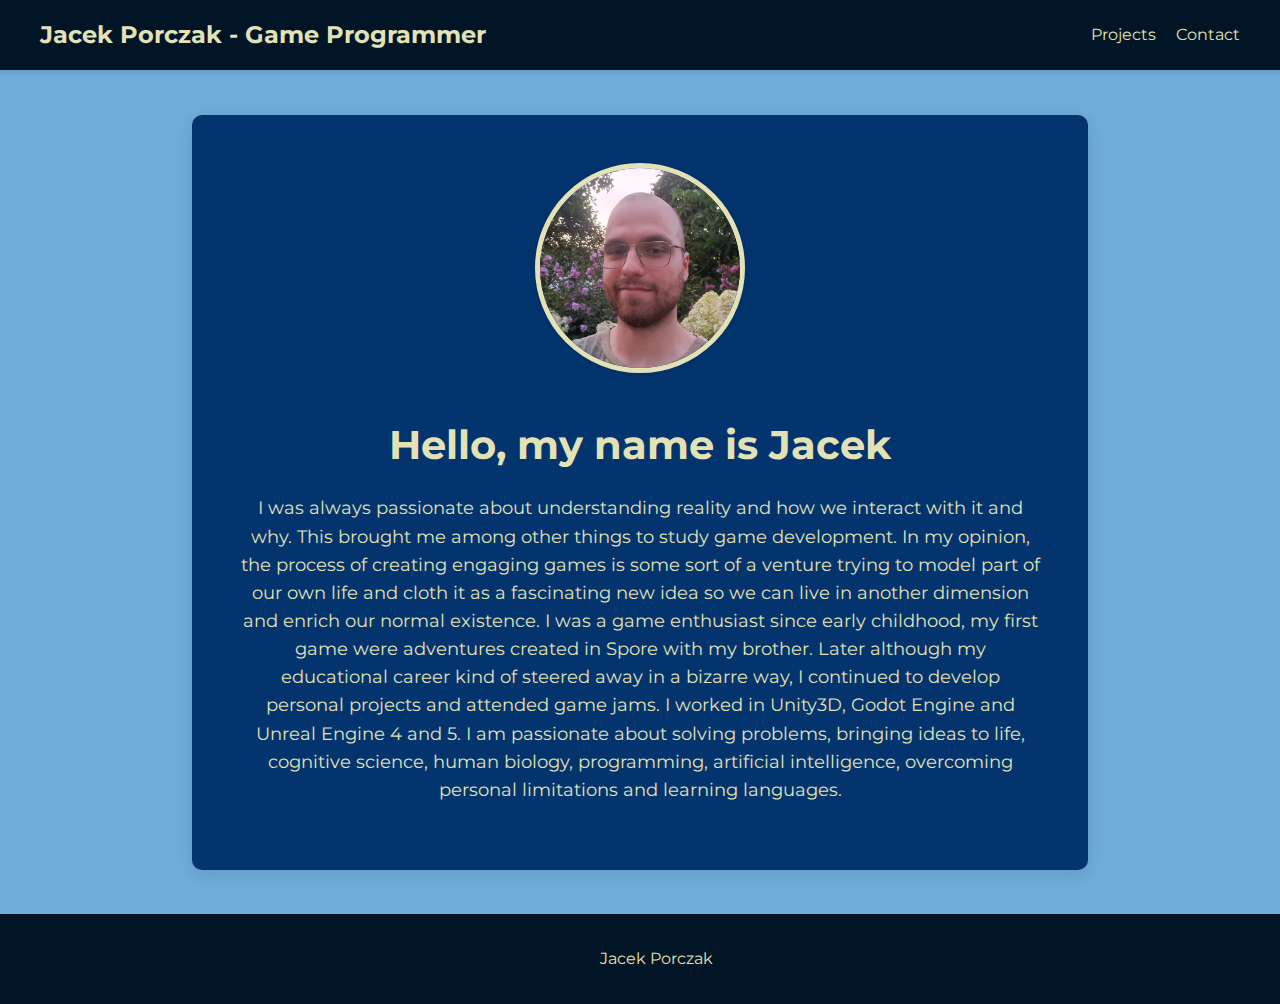
<file: docs/index.html>
<!DOCTYPE html>
<html lang="en">
<head>
    <meta charset="UTF-8">
    <meta name="viewport" content="width=device-width, initial-scale=1.0">
    <title>Jacek Porczak - Portfolio</title>
    <link rel="stylesheet" href="styles.css">
    <link href="https://fonts.googleapis.com/css2?family=Montserrat:wght@400;700&display=swap" rel="stylesheet">
</head>
<body>
    <header>
        <nav>
            <a href="index" class="name">Jacek Porczak - Game Programmer</a>
            <ul>
                <li><a href="projects"> Projects </a></li>
                <li><a href="contact"> Contact </a></li>
            </ul>
        </nav>
    </header>

    <main class="hero">
        <div class="hero-content">
            <div class="profile-photo-container">
                <img src="jackphoto.jpg" alt="My Photo" class="profile-photo">
            </div>
            <h1>Hello, my name is Jacek </h1>
            <p> I was always passionate about understanding reality and how we interact with it and why.
                This brought me among other things to study game development. In my opinion, the process of creating engaging games is some sort
                of a venture trying to model part of our own life and cloth it as a fascinating new idea so we can live in another dimension and enrich our
                normal existence. I was a game enthusiast since early childhood, my first game were adventures created in Spore with my brother.
                Later although my educational career kind of steered away in a bizarre way, I continued to develop personal projects and attended
                game jams. I worked in Unity3D, Godot Engine and Unreal Engine 4 and 5. I am passionate about solving problems, bringing ideas to life,
                cognitive science, human biology, programming, artificial intelligence, overcoming personal limitations and learning languages.
               </p>
        </div>
    </main>

    <footer>
        <p> Jacek Porczak </p>
    </footer>

</body>
</html>
</file>
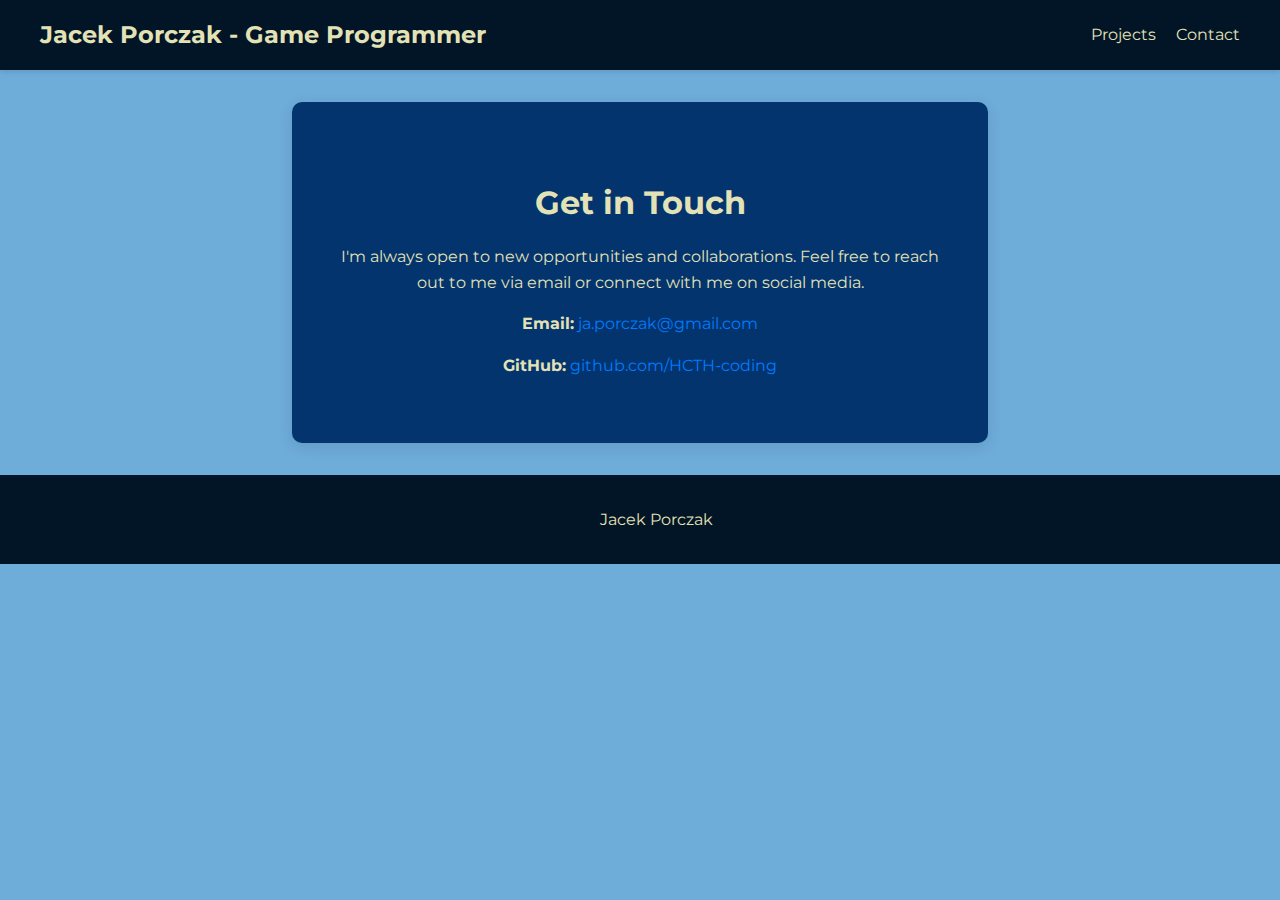
<file: contact.html>
<!DOCTYPE html>
<html lang="en">
<head>
    <meta charset="UTF-8">
    <meta name="viewport" content="width=device-width, initial-scale=1.0">
    <title>Jacek Porczak - Contact</title>
    <link rel="stylesheet" href="styles.css">
    <link href="https://fonts.googleapis.com/css2?family=Montserrat:wght@400;700&display=swap" rel="stylesheet">
</head>
<body>
    <header>
        <nav>
            <a href="main.html" class="name">Jacek Porczak - Game Programmer</a>
            <ul>
                <li><a href="projects.html">Projects</a></li>
                <li><a href="contact.html">Contact</a></li>
            </ul>
        </nav>
    </header>

    <main class="contact-container">
        <h2>Get in Touch</h2>
        <p>I'm always open to new opportunities and collaborations. Feel free to reach out to me via email or connect with me on social media.</p>
        <div class="contact-info">
            <p><strong>Email:</strong> <a href="mailto:ja.porczak@gmail.com">ja.porczak@gmail.com</a></p>            
            <!--<p><strong>LinkedIn:</strong> <a href="https://linkedin.com/in/yourprofile" target="_blank">linkedin.com/in/yourprofile</a></p>-->
            <p><strong>GitHub:</strong> <a href="https://github.com/HCTH-coding" target="_blank">github.com/HCTH-coding</a></p>
        </div>
    </main>

    <footer>
        <p> Jacek Porczak </p>
    </footer>
</body>
</html>
</file>
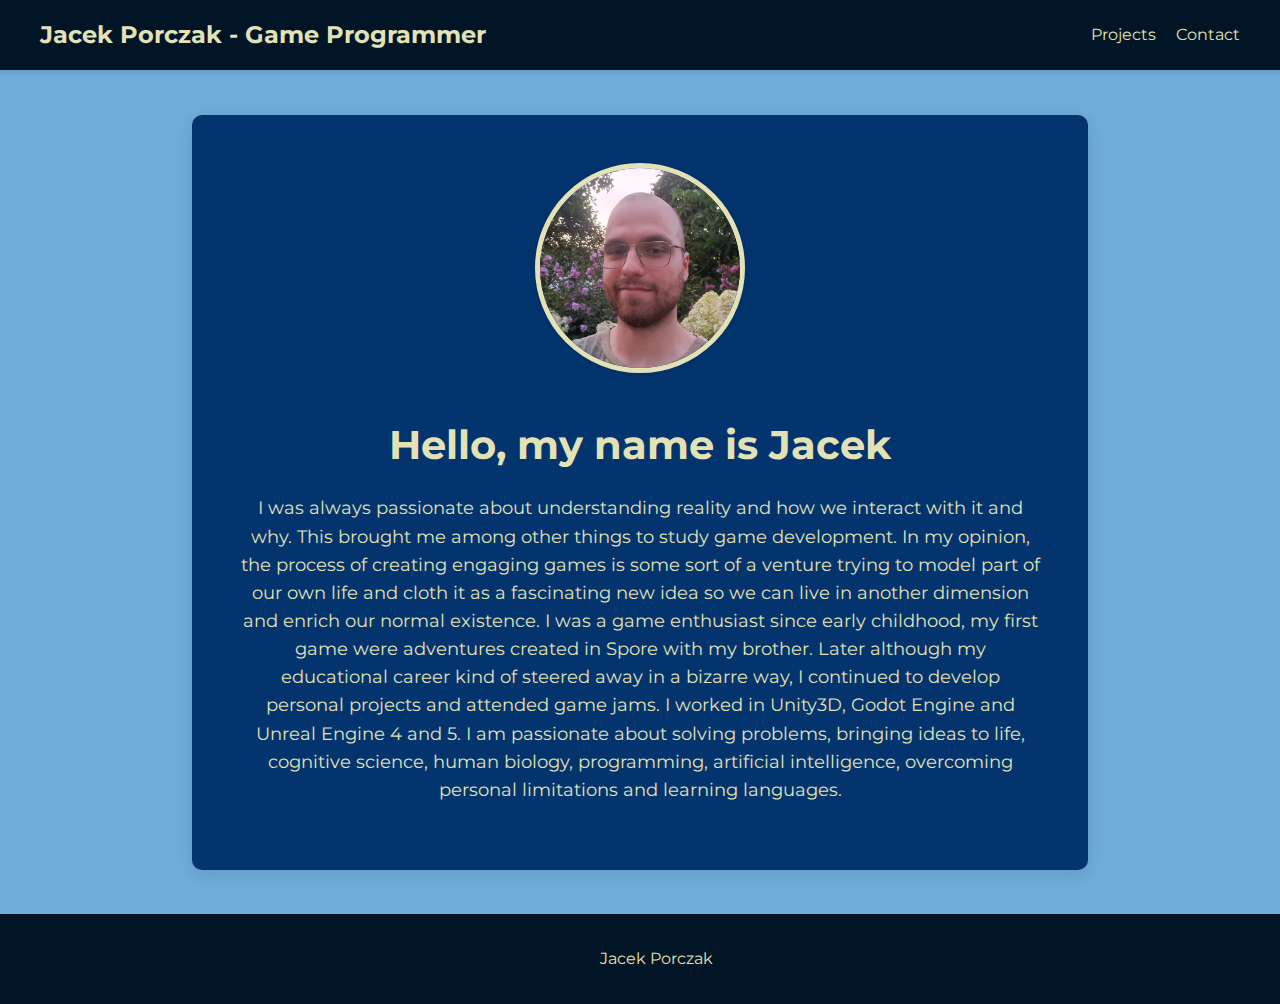
<file: main.html>
<!DOCTYPE html>
<html lang="en">
<head>
    <meta charset="UTF-8">
    <meta name="viewport" content="width=device-width, initial-scale=1.0">
    <title>Jacek Porczak - Portfolio</title>
    <link rel="stylesheet" href="styles.css">
    <link href="https://fonts.googleapis.com/css2?family=Montserrat:wght@400;700&display=swap" rel="stylesheet">
</head>
<body>
    <header>
        <nav>
            <a href="main.html" class="name">Jacek Porczak - Game Programmer</a>
            <ul>
                <li><a href="projects.html"> Projects </a></li>
                <li><a href="contact.html"> Contact </a></li>
            </ul>
        </nav>
    </header>

    <main class="hero">
        <div class="hero-content">
            <div class="profile-photo-container">
                <img src="jackphoto.jpg" alt="My Photo" class="profile-photo">
            </div>
            <h1>Hello, my name is Jacek </h1>
            <p> I was always passionate about understanding reality and how we interact with it and why.
                This brought me among other things to study game development. In my opinion, the process of creating engaging games is some sort
                of a venture trying to model part of our own life and cloth it as a fascinating new idea so we can live in another dimension and enrich our
                normal existence. I was a game enthusiast since early childhood, my first game were adventures created in Spore with my brother.
                Later although my educational career kind of steered away in a bizarre way, I continued to develop personal projects and attended
                game jams. I worked in Unity3D, Godot Engine and Unreal Engine 4 and 5. I am passionate about solving problems, bringing ideas to life,
                cognitive science, human biology, programming, artificial intelligence, overcoming personal limitations and learning languages.
               </p>
        </div>
    </main>

    <footer>
        <p> Jacek Porczak </p>
    </footer>

</body>
</html>
</file>
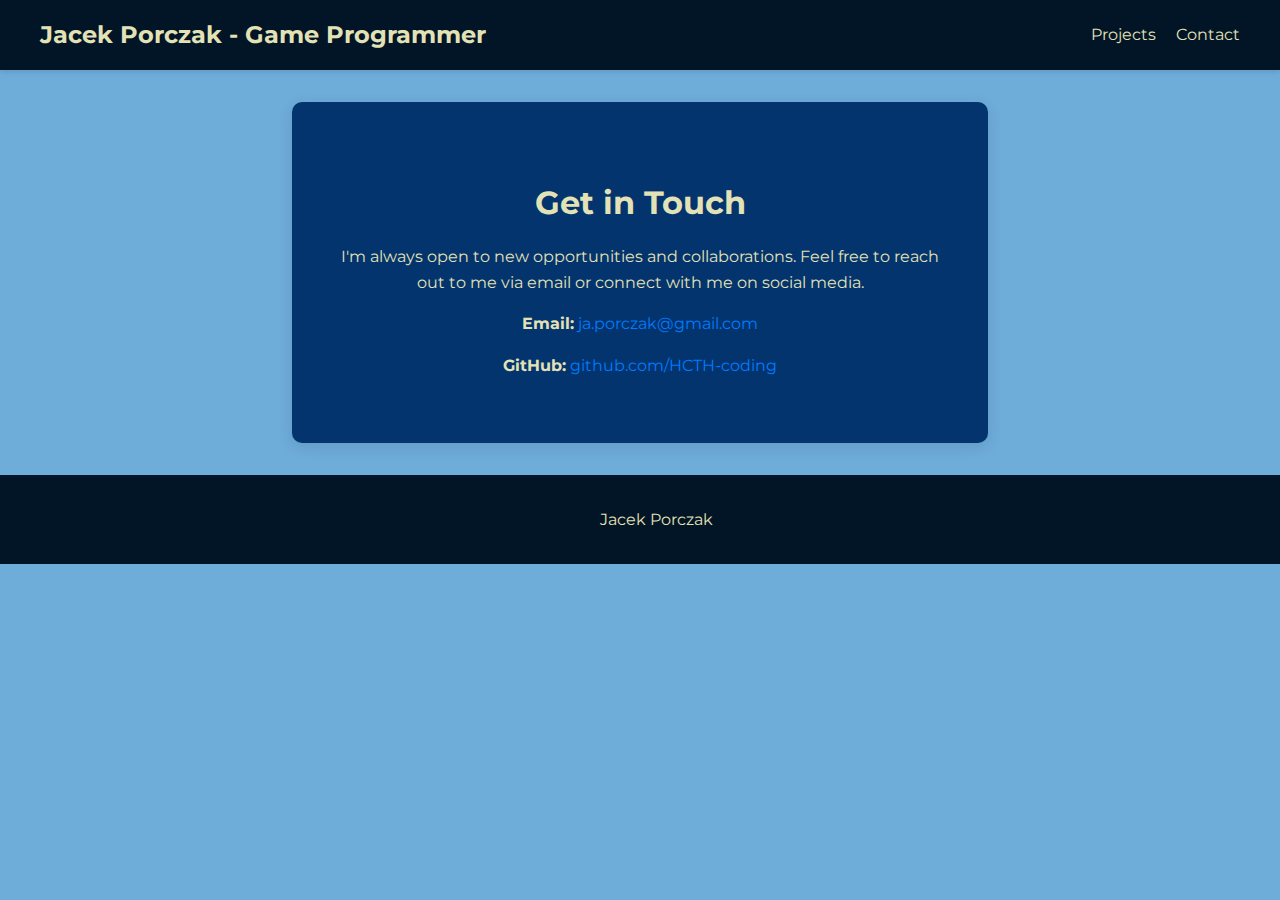
<file: docs/contact.html>
<!DOCTYPE html>
<html lang="en">
<head>
    <meta charset="UTF-8">
    <meta name="viewport" content="width=device-width, initial-scale=1.0">
    <title>Jacek Porczak - Contact</title>
    <link rel="stylesheet" href="styles.css">
    <link href="https://fonts.googleapis.com/css2?family=Montserrat:wght@400;700&display=swap" rel="stylesheet">
</head>
<body>
    <header>
        <nav>
            <a href= "index" class="name">Jacek Porczak - Game Programmer</a>
            <ul>
                <li><a href="projects">Projects</a></li>
                <li><a href="contact">Contact</a></li>
            </ul>
        </nav>
    </header>

    <main class="contact-container">
        <h2>Get in Touch</h2>
        <p>I'm always open to new opportunities and collaborations. Feel free to reach out to me via email or connect with me on social media.</p>
        <div class="contact-info">
            <p><strong>Email:</strong> <a href="mailto:ja.porczak@gmail.com">ja.porczak@gmail.com</a></p>            
            <!--<p><strong>LinkedIn:</strong> <a href="https://linkedin.com/in/yourprofile" target="_blank">linkedin.com/in/yourprofile</a></p>-->
            <p><strong>GitHub:</strong> <a href="https://github.com/HCTH-coding" target="_blank">github.com/HCTH-coding</a></p>
        </div>
    </main>

    <footer>
        <p> Jacek Porczak </p>
    </footer>
</body>
</html>
</file>
<file: docs/styles.css>
/* General Body and Fonts */
body {
    font-family: 'Montserrat', sans-serif;
    margin: 0;
    padding: 0;
    background-color: #6EACDA;
    color: #333;
    line-height: 1.6;
}

/* Header and Navigation Bar */
header {
    background: #021526;
    color: #E2E2B6;
    padding: 1rem 2rem;
    box-shadow: 0 2px 5px rgba(0,0,0,0.1);
}

nav {
    display: flex;
    justify-content: space-between;
    align-items: center;
    max-width: 1200px;
    margin: 0 auto;
}

.name {
    font-weight: 700;
    font-size: 1.5rem;
    text-decoration: none;
    color:#E2E2B6;
}

nav ul {
    list-style: none;
    display: flex;
    margin: 0;
    padding: 0;
}

nav ul li {
    margin-left: 20px;
}

nav ul a {
    text-decoration: none;
    color:#E2E2B6;
    font-weight: 400;
    transition: color 0.3s ease;
}

nav ul a:hover {
    color: #007bff;
}


.buildlink {
    color:#E2E2B6;
}

.buildlink:hover{

    color: #007bff;
}

/* Main Content Styles */
main {
    max-width: 1200px;
    margin: 2rem auto;
    padding: 0 1rem;
}

/* Hero Section (index.html) */
.hero {
    display: flex;
    justify-content: center;
    align-items: center;
    text-align: center;
    min-height: calc(100vh - 120px); /* Adjust based on header/footer size */
}

.hero-content {
    background: #03346E;
    padding: 3rem;
    border-radius: 10px;
    box-shadow: 0 4px 15px rgba(0,0,0,0.1);
    max-width: 800px;
}

.profile-photo-container {
    margin-bottom: 2rem;
    
}

.profile-photo {
    width: 200px;
    height: 200px;
    border-radius: 50%;
    object-fit: cover;
    border: 5px solid #E2E2B6;
    box-shadow: 0 0 10px rgba(0,0,0,0.1);
}

.hero h1 {
    font-size: 2.5rem;
    margin: 0 0 1rem;
    color: #E2E2B6;
}

.hero p {
    font-size: 1.1rem;
    color: #E2E2B6;
}

/* Projects Section (projects.html) */
.projects-container {
    background: #03346E;
    padding: 2rem;
    border-radius: 10px;
    box-shadow: 0 4px 15px rgba(0,0,0,0.1);
}

.projects-container h2 {
    text-align: center;
    font-size: 2rem;
    margin-bottom: 2rem;
    color: #E2E2B6;
}

.project {
    border-bottom: 2px solid #eee;
    padding-bottom: 2rem;
    margin-bottom: 2rem;
}

.project:last-child {
    border-bottom: none;
}

.project h3 {
    font-size: 1.8rem;
    color: #E2E2B6;
    margin-top: 0;
}

.project-images {
    display: grid;
    grid-template-columns: repeat(auto-fit, minmax(250px, 1fr));
    gap: 15px;
    margin: 1rem 0;
}

.project-images img {
    width: 100%;
    height: auto;
    border-radius: 8px;
    box-shadow: 0 2px 8px rgba(0,0,0,0.1);
    object-fit: cover;
}

.project-description{
    color: #E2E2B6;

}
.project-details h4 {
    color: #E2E2B6;
}

.project-details ul {
    list-style-type: none;
    padding-left: 0;
}

.project-details ul li {
    padding-left: 1.5rem;
    position: relative;
    margin-bottom: 0.5rem;
    color: #E2E2B6;
}

.project-details ul li::before {
    content: "✔️";
    position: absolute;
    left: 0;    
}

/* Contact Section (contact.html) */
.contact-container {
    background: #03346E;
    padding: 3rem;
    border-radius: 10px;
    box-shadow: 0 4px 15px rgba(0,0,0,0.1);
    text-align: center;
    max-width: 600px;
}

.contact-container h2 {
    font-size: 2rem;
    margin-bottom: 1rem;
    color:#E2E2B6;
}

.contact-container p {

    color:#E2E2B6
}

.contact-info a {
    color: #007bff;
    text-decoration: none;
    transition: color 0.3s ease;
}

.contact-info a:hover {
    text-decoration: underline;
}

/* Footer */
footer {
    background: #021526;
    color: #E2E2B6;
    text-align: center;
    padding: 1rem;
    position: relative;
    bottom: 0;
    width: 100%;
}

/* Responsive Design */
@media (max-width: 768px) {
    nav {
        flex-direction: column;
    }

    nav ul {
        margin-top: 1rem;
        flex-direction: column;
        align-items: center;
    }

    nav ul li {
        margin: 0.5rem 0;
    }

    .hero-content {
        padding: 2rem 1rem;
    }

    .hero h1 {
        font-size: 2rem;
    }

    .hero p {
        font-size: 1rem;
    }

    .project-images {
        grid-template-columns: 1fr;
    }

    .contact-container {
        padding: 2rem 1rem;
    }
}
</file>
<file: styles.css>
/* General Body and Fonts */
body {
    font-family: 'Montserrat', sans-serif;
    margin: 0;
    padding: 0;
    background-color: #6EACDA;
    color: #333;
    line-height: 1.6;
}

/* Header and Navigation Bar */
header {
    background: #021526;
    color: #E2E2B6;
    padding: 1rem 2rem;
    box-shadow: 0 2px 5px rgba(0,0,0,0.1);
}

nav {
    display: flex;
    justify-content: space-between;
    align-items: center;
    max-width: 1200px;
    margin: 0 auto;
}

.name {
    font-weight: 700;
    font-size: 1.5rem;
    text-decoration: none;
    color:#E2E2B6;
}

nav ul {
    list-style: none;
    display: flex;
    margin: 0;
    padding: 0;
}

nav ul li {
    margin-left: 20px;
}

nav ul a {
    text-decoration: none;
    color:#E2E2B6;
    font-weight: 400;
    transition: color 0.3s ease;
}

nav ul a:hover {
    color: #007bff;
}


.buildlink {
    color:#E2E2B6;
}

.buildlink:hover{

    color: #007bff;
}

/* Main Content Styles */
main {
    max-width: 1200px;
    margin: 2rem auto;
    padding: 0 1rem;
}

/* Hero Section (index.html) */
.hero {
    display: flex;
    justify-content: center;
    align-items: center;
    text-align: center;
    min-height: calc(100vh - 120px); /* Adjust based on header/footer size */
}

.hero-content {
    background: #03346E;
    padding: 3rem;
    border-radius: 10px;
    box-shadow: 0 4px 15px rgba(0,0,0,0.1);
    max-width: 800px;
}

.profile-photo-container {
    margin-bottom: 2rem;
    
}

.profile-photo {
    width: 200px;
    height: 200px;
    border-radius: 50%;
    object-fit: cover;
    border: 5px solid #E2E2B6;
    box-shadow: 0 0 10px rgba(0,0,0,0.1);
}

.hero h1 {
    font-size: 2.5rem;
    margin: 0 0 1rem;
    color: #E2E2B6;
}

.hero p {
    font-size: 1.1rem;
    color: #E2E2B6;
}

/* Projects Section (projects.html) */
.projects-container {
    background: #03346E;
    padding: 2rem;
    border-radius: 10px;
    box-shadow: 0 4px 15px rgba(0,0,0,0.1);
}

.projects-container h2 {
    text-align: center;
    font-size: 2rem;
    margin-bottom: 2rem;
    color: #E2E2B6;
}

.project {
    border-bottom: 2px solid #eee;
    padding-bottom: 2rem;
    margin-bottom: 2rem;
}

.project:last-child {
    border-bottom: none;
}

.project h3 {
    font-size: 1.8rem;
    color: #E2E2B6;
    margin-top: 0;
}

.project-images {
    display: grid;
    grid-template-columns: repeat(auto-fit, minmax(250px, 1fr));
    gap: 15px;
    margin: 1rem 0;
}

.project-images img {
    width: 100%;
    height: auto;
    border-radius: 8px;
    box-shadow: 0 2px 8px rgba(0,0,0,0.1);
    object-fit: cover;
}

.project-description{
    color: #E2E2B6;

}
.project-details h4 {
    color: #E2E2B6;
}

.project-details ul {
    list-style-type: none;
    padding-left: 0;
}

.project-details ul li {
    padding-left: 1.5rem;
    position: relative;
    margin-bottom: 0.5rem;
    color: #E2E2B6;
}

.project-details ul li::before {
    content: "✔️";
    position: absolute;
    left: 0;    
}

/* Contact Section (contact.html) */
.contact-container {
    background: #03346E;
    padding: 3rem;
    border-radius: 10px;
    box-shadow: 0 4px 15px rgba(0,0,0,0.1);
    text-align: center;
    max-width: 600px;
}

.contact-container h2 {
    font-size: 2rem;
    margin-bottom: 1rem;
    color:#E2E2B6;
}

.contact-container p {

    color:#E2E2B6
}

.contact-info a {
    color: #007bff;
    text-decoration: none;
    transition: color 0.3s ease;
}

.contact-info a:hover {
    text-decoration: underline;
}

/* Footer */
footer {
    background: #021526;
    color: #E2E2B6;
    text-align: center;
    padding: 1rem;
    position: relative;
    bottom: 0;
    width: 100%;
}

/* Responsive Design */
@media (max-width: 768px) {
    nav {
        flex-direction: column;
    }

    nav ul {
        margin-top: 1rem;
        flex-direction: column;
        align-items: center;
    }

    nav ul li {
        margin: 0.5rem 0;
    }

    .hero-content {
        padding: 2rem 1rem;
    }

    .hero h1 {
        font-size: 2rem;
    }

    .hero p {
        font-size: 1rem;
    }

    .project-images {
        grid-template-columns: 1fr;
    }

    .contact-container {
        padding: 2rem 1rem;
    }
}
</file>
